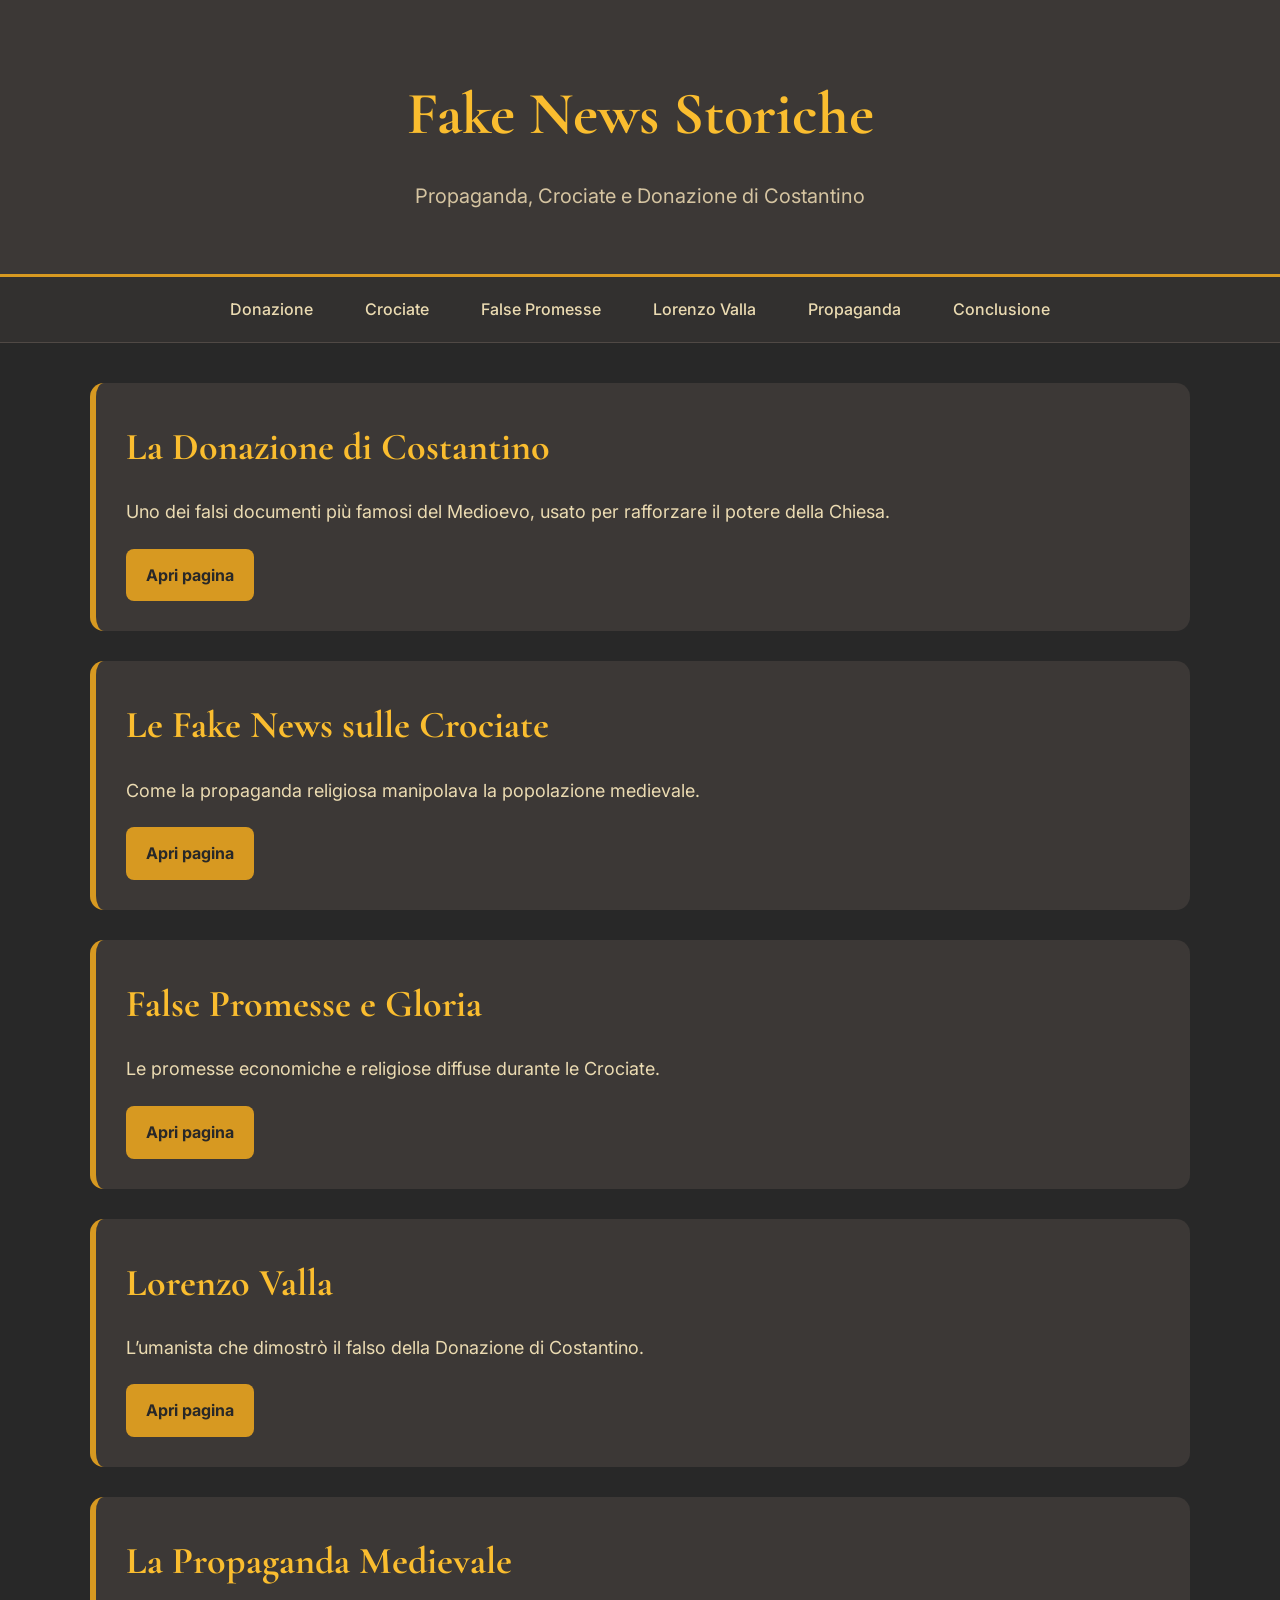
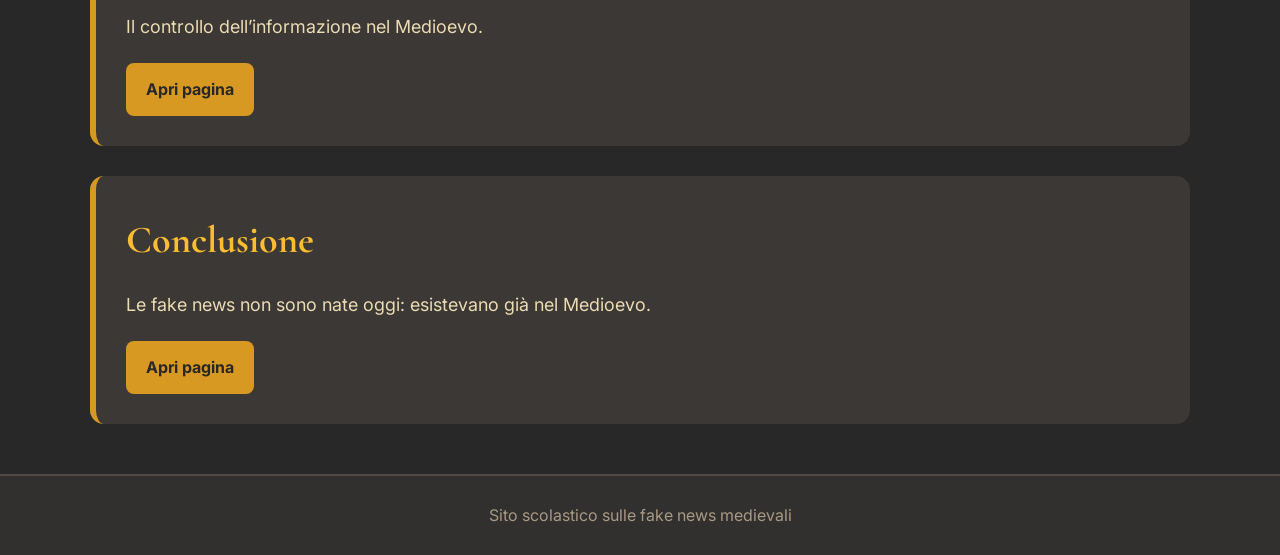
<file: docs/index.html>
<!DOCTYPE html>
<html lang="it">
<head>
    <meta charset="UTF-8">
    <meta name="viewport" content="width=device-width, initial-scale=1.0">
    <title>Fake News Storiche | educazione civica</title>
    <link rel="stylesheet" href="css/style.css">
</head>
<body>

<header>
    <h1>Fake News Storiche</h1>
    <p>Propaganda, Crociate e Donazione di Costantino</p>
</header>

<nav>
    <ul>
        <li><a href="pag/donazione.html">Donazione</a></li>
        <li><a href="pag/crociate.html">Crociate</a></li>
        <li><a href="pag/promesse.html">False Promesse</a></li>
        <li><a href="pag/valla.html">Lorenzo Valla</a></li>
        <li><a href="pag/propaganda.html">Propaganda</a></li>
        <li><a href="pag/conclusione.html">Conclusione</a></li>
    </ul>
</nav>

<main>

<section class="card">
    <h2>La Donazione di Costantino</h2>
    <p>
        Uno dei falsi documenti più famosi del Medioevo,
        usato per rafforzare il potere della Chiesa.
    </p>
    <a class="btn" href="pag/donazione.html">Apri pagina</a>
</section>

<section class="card">
    <h2>Le Fake News sulle Crociate</h2>
    <p>
        Come la propaganda religiosa manipolava
        la popolazione medievale.
    </p>
    <a class="btn" href="pag/crociate.html">Apri pagina</a>
</section>

<section class="card">
    <h2>False Promesse e Gloria</h2>
    <p>
        Le promesse economiche e religiose
        diffuse durante le Crociate.
    </p>
    <a class="btn" href="pag/promesse.html">Apri pagina</a>
</section>

<section class="card">
    <h2>Lorenzo Valla</h2>
    <p>
        L’umanista che dimostrò il falso
        della Donazione di Costantino.
    </p>
    <a class="btn" href="pag/valla.html">Apri pagina</a>
</section>

<section class="card">
    <h2>La Propaganda Medievale</h2>
    <p>
        Il controllo dell’informazione
        nel Medioevo.
    </p>
    <a class="btn" href="pag/propaganda.html">Apri pagina</a>
</section>

<section class="card">
    <h2>Conclusione</h2>
    <p>
        Le fake news non sono nate oggi:
        esistevano già nel Medioevo.
    </p>
    <a class="btn" href="pag/conclusione.html">Apri pagina</a>
</section>

</main>

<footer>
    <p>Sito scolastico sulle fake news medievali</p>
</footer>

</body>
</html>
</file>
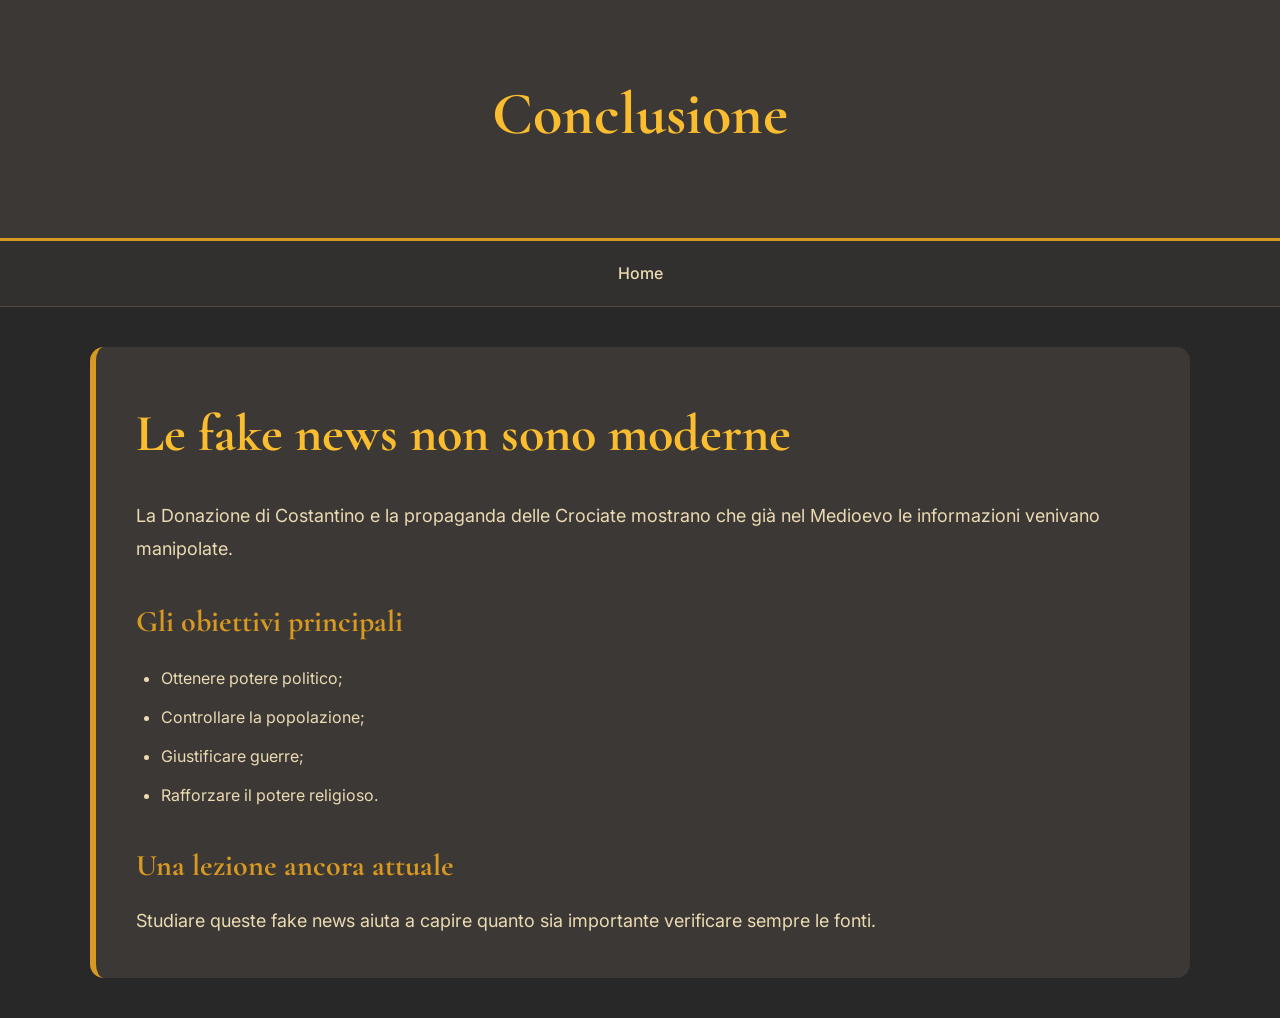
<file: docs/pag/conclusione.html>
<!DOCTYPE html>
<html lang="it">
<head>
    <meta charset="UTF-8">
    <meta name="viewport" content="width=device-width, initial-scale=1.0">
    <title>Conclusione</title>
    <link rel="stylesheet" href="../css/style.css">
</head>
<body>

<header>
    <h1>Conclusione</h1>
</header>

<nav>
    <ul>
        <li><a href="../index.html">Home</a></li>
    </ul>
</nav>

<main>

<section class="content">

<h1>Le fake news non sono moderne</h1>

<p>
La Donazione di Costantino e la propaganda
delle Crociate mostrano che già nel Medioevo
le informazioni venivano manipolate.
</p>

<h2>Gli obiettivi principali</h2>
<ul>
<li>Ottenere potere politico;</li>
<li>Controllare la popolazione;</li>
<li>Giustificare guerre;</li>
<li>Rafforzare il potere religioso.</li>
</ul>

<h2>Una lezione ancora attuale</h2>
<p>
Studiare queste fake news aiuta a capire
quanto sia importante verificare sempre le fonti.
</p>

</section>

</main>

</body>
</html>
</file>
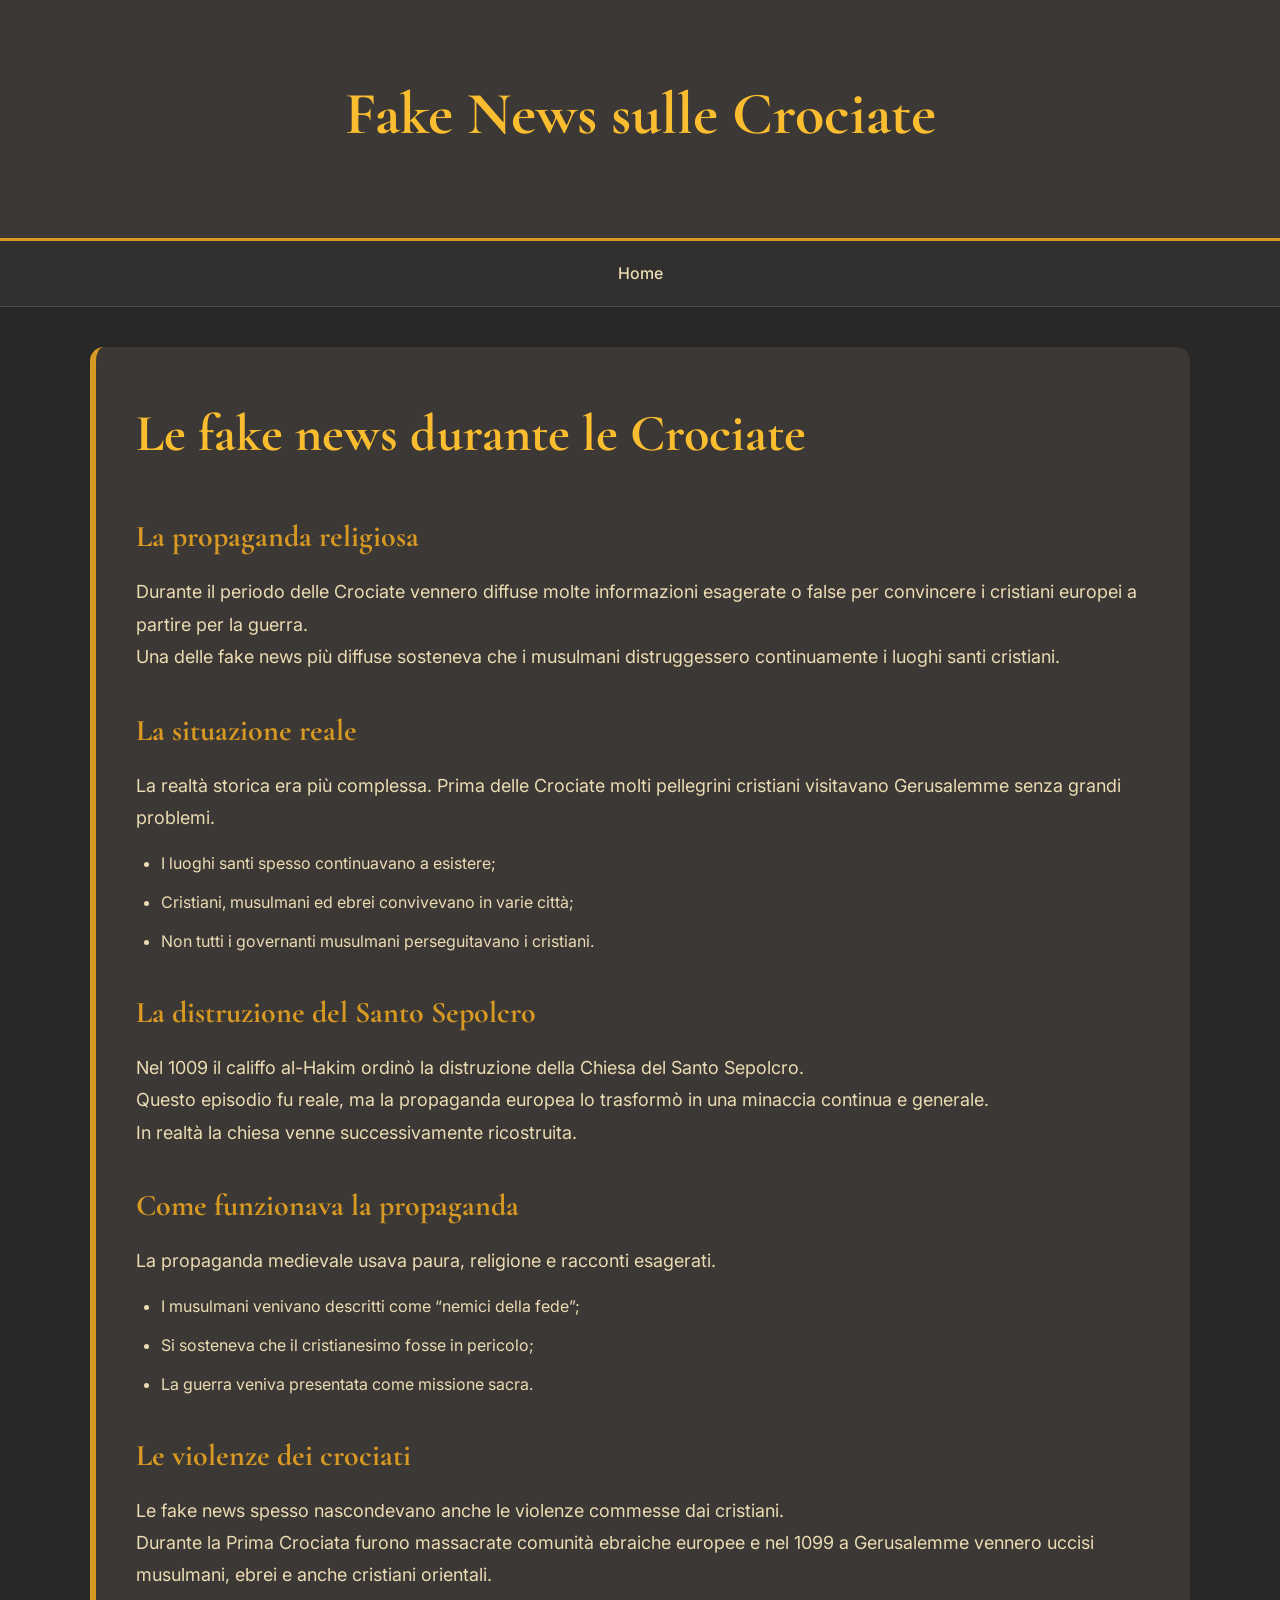
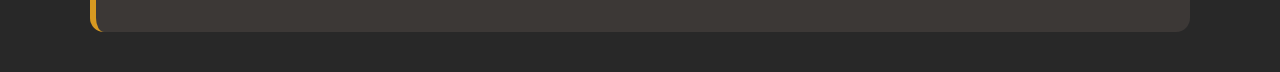
<file: docs/pag/crociate.html>
<!DOCTYPE html>
<html lang="it">
<head>
    <meta charset="UTF-8">
    <meta name="viewport" content="width=device-width, initial-scale=1.0">
    <title>Crociate</title>
    <link rel="stylesheet" href="../css/style.css">
</head>
<body>

<header>
    <h1>Fake News sulle Crociate</h1>
</header>

<nav>
    <ul>
        <li><a href="../index.html">Home</a></li>
    </ul>
</nav>

<main>


<section class="content">

<h1>Le fake news durante le Crociate</h1>

<h2>La propaganda religiosa</h2>

<p>
Durante il periodo delle Crociate
vennero diffuse molte informazioni esagerate o false
per convincere i cristiani europei a partire per la guerra.
</p>

<p>
Una delle fake news più diffuse sosteneva
che i musulmani distruggessero continuamente
i luoghi santi cristiani.
</p>

<h2>La situazione reale</h2>

<p>
La realtà storica era più complessa.
Prima delle Crociate molti pellegrini cristiani
visitavano Gerusalemme senza grandi problemi.
</p>

<ul>
<li>I luoghi santi spesso continuavano a esistere;</li>
<li>Cristiani, musulmani ed ebrei convivevano in varie città;</li>
<li>Non tutti i governanti musulmani perseguitavano i cristiani.</li>
</ul>

<h2>La distruzione del Santo Sepolcro</h2>

<p>
Nel 1009 il califfo al-Hakim ordinò
la distruzione della Chiesa del Santo Sepolcro.
</p>

<p>
Questo episodio fu reale,
ma la propaganda europea lo trasformò
in una minaccia continua e generale.
</p>

<p>
In realtà la chiesa venne successivamente ricostruita.
</p>

<h2>Come funzionava la propaganda</h2>

<p>
La propaganda medievale usava paura,
religione e racconti esagerati.
</p>

<ul>
<li>I musulmani venivano descritti come “nemici della fede”;</li>
<li>Si sosteneva che il cristianesimo fosse in pericolo;</li>
<li>La guerra veniva presentata come missione sacra.</li>
</ul>

<h2>Le violenze dei crociati</h2>

<p>
Le fake news spesso nascondevano
anche le violenze commesse dai cristiani.
</p>

<p>
Durante la Prima Crociata
furono massacrate comunità ebraiche europee
e nel 1099 a Gerusalemme
vennero uccisi musulmani, ebrei
e anche cristiani orientali.
</p>

</section>

</main>

</body>
</html>
</file>
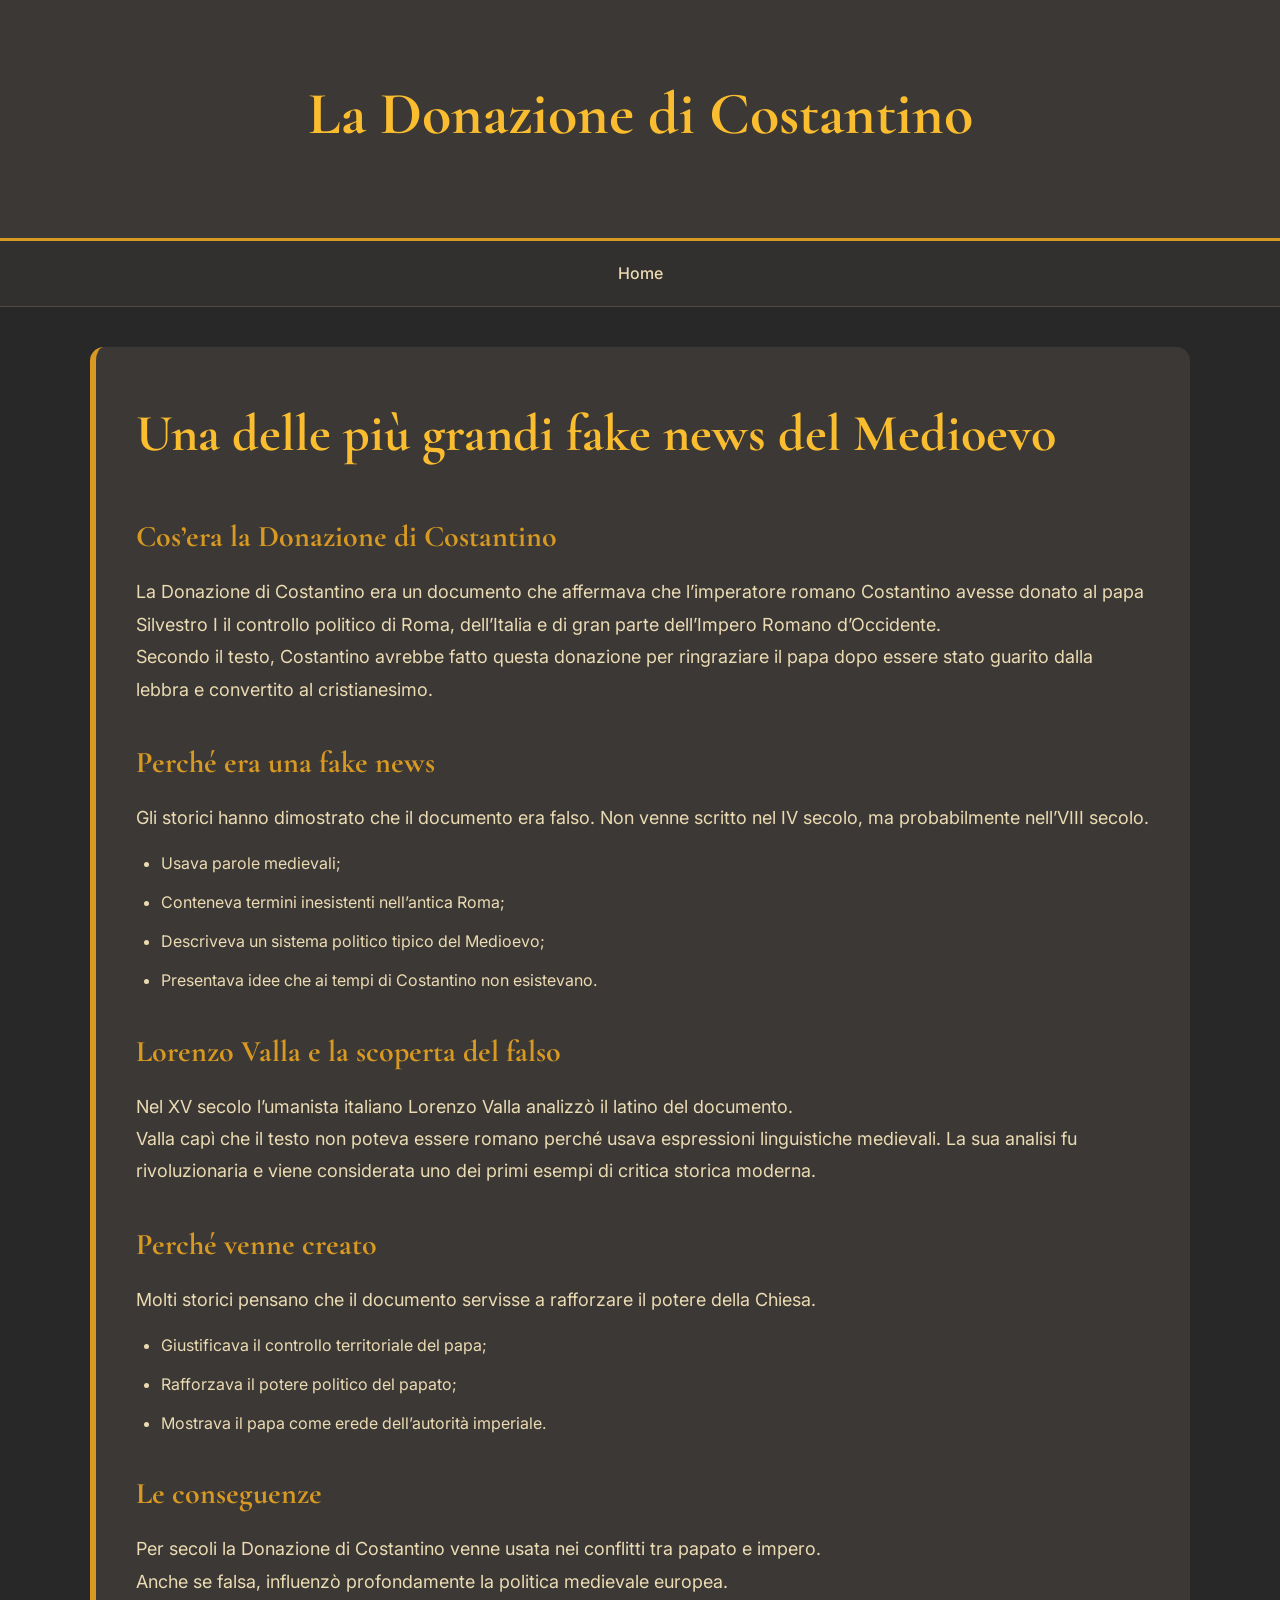
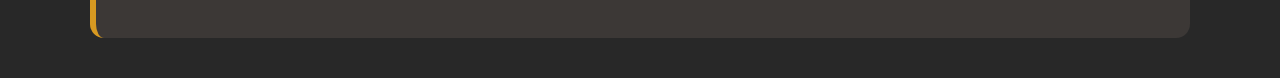
<file: docs/pag/donazione.html>
<!DOCTYPE html>
<html lang="it">
<head>
    <meta charset="UTF-8">
    <meta name="viewport" content="width=device-width, initial-scale=1.0">
    <title>Donazione di Costantino</title>
    <link rel="stylesheet" href="../css/style.css">
</head>
<body>

<header>
    <h1>La Donazione di Costantino</h1>
</header>

<nav>
    <ul>
        <li><a href="../index.html">Home</a></li>
    </ul>
</nav>

<main>


<section class="content">

<h1>Una delle più grandi fake news del Medioevo</h1>

<h2>Cos’era la Donazione di Costantino</h2>

<p>
La Donazione di Costantino era un documento che affermava
che l’imperatore romano Costantino avesse donato al papa
Silvestro I il controllo politico di Roma,
dell’Italia e di gran parte dell’Impero Romano d’Occidente.
</p>

<p>
Secondo il testo, Costantino avrebbe fatto questa donazione
per ringraziare il papa dopo essere stato guarito dalla lebbra
e convertito al cristianesimo.
</p>

<h2>Perché era una fake news</h2>

<p>
Gli storici hanno dimostrato che il documento era falso.
Non venne scritto nel IV secolo,
ma probabilmente nell’VIII secolo.
</p>

<ul>
<li>Usava parole medievali;</li>
<li>Conteneva termini inesistenti nell’antica Roma;</li>
<li>Descriveva un sistema politico tipico del Medioevo;</li>
<li>Presentava idee che ai tempi di Costantino non esistevano.</li>
</ul>

<h2>Lorenzo Valla e la scoperta del falso</h2>

<p>
Nel XV secolo l’umanista italiano Lorenzo Valla
analizzò il latino del documento.
</p>

<p>
Valla capì che il testo non poteva essere romano
perché usava espressioni linguistiche medievali.
La sua analisi fu rivoluzionaria
e viene considerata uno dei primi esempi
di critica storica moderna.
</p>

<h2>Perché venne creato</h2>

<p>
Molti storici pensano che il documento
servisse a rafforzare il potere della Chiesa.
</p>

<ul>
<li>Giustificava il controllo territoriale del papa;</li>
<li>Rafforzava il potere politico del papato;</li>
<li>Mostrava il papa come erede dell’autorità imperiale.</li>
</ul>

<h2>Le conseguenze</h2>

<p>
Per secoli la Donazione di Costantino
venne usata nei conflitti tra papato e impero.
</p>

<p>
Anche se falsa, influenzò profondamente
la politica medievale europea.
</p>

</section>

</main>

</body>
</html>
</file>
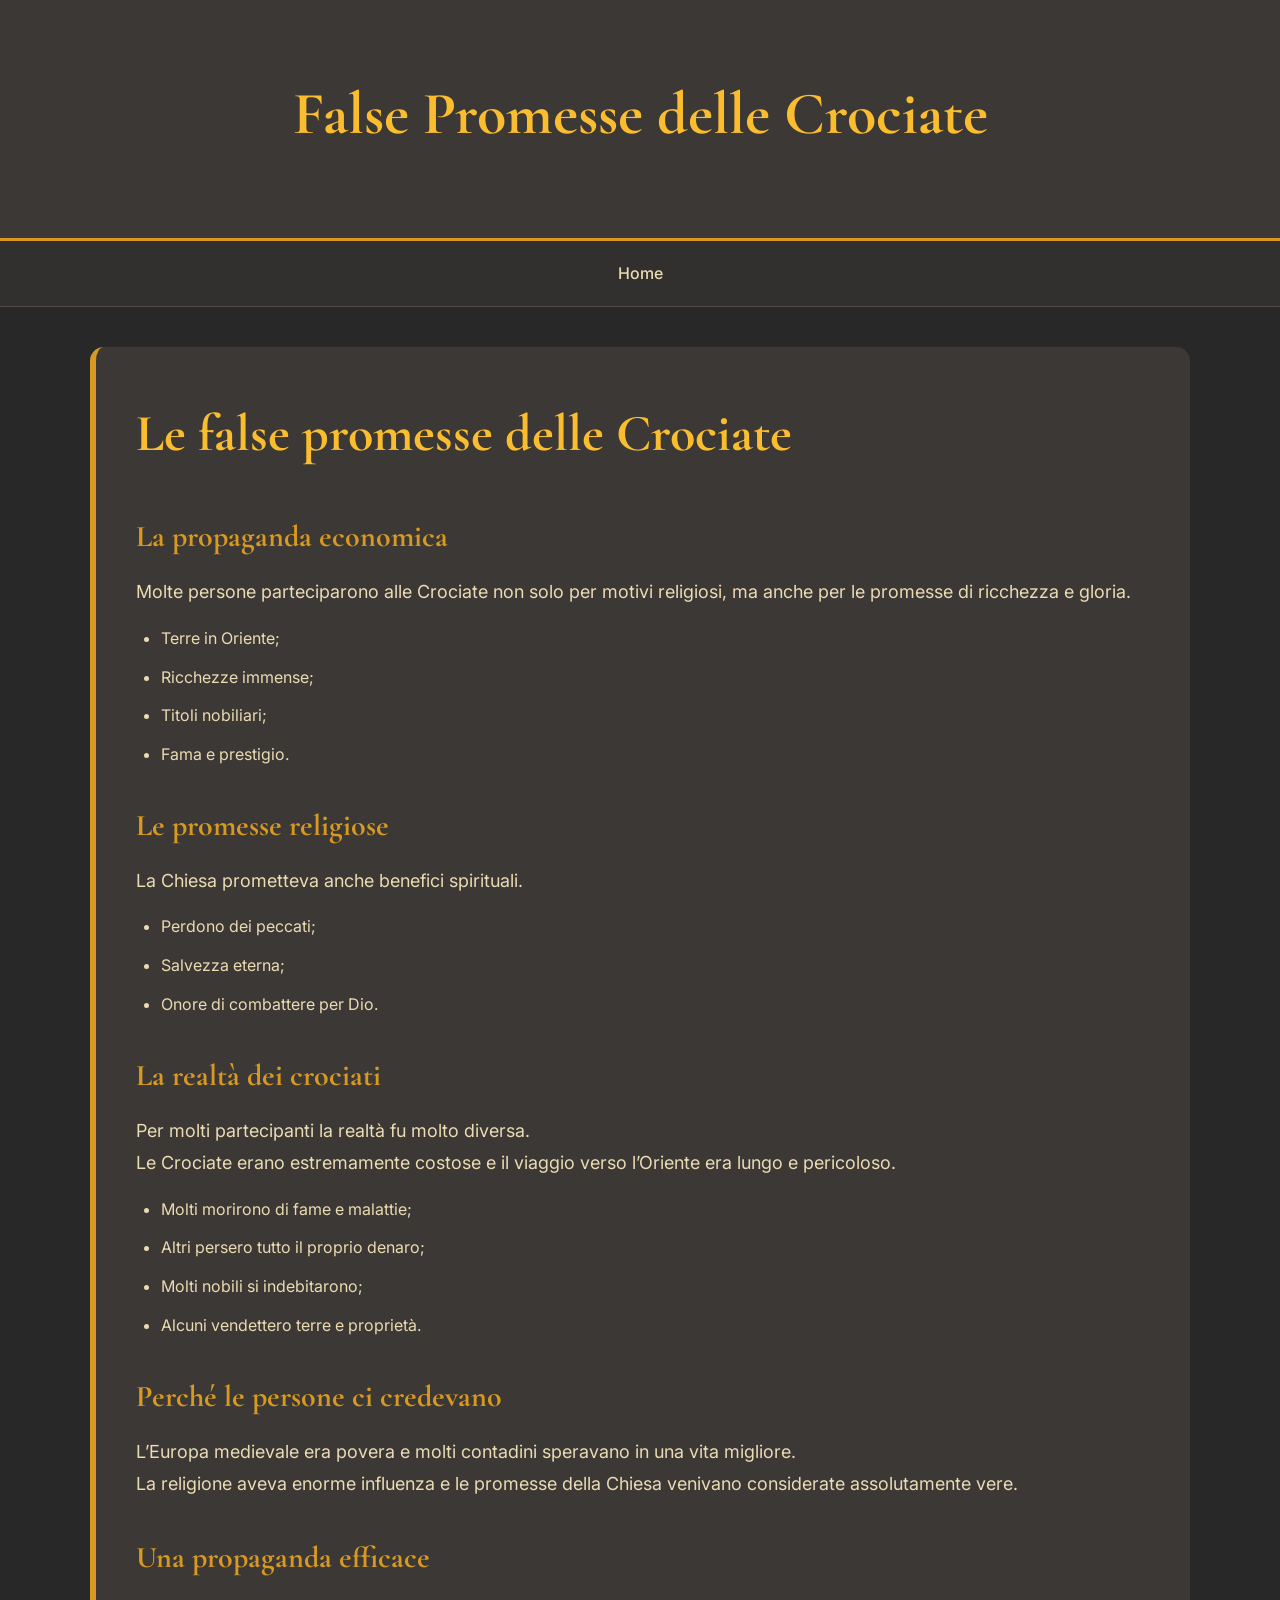
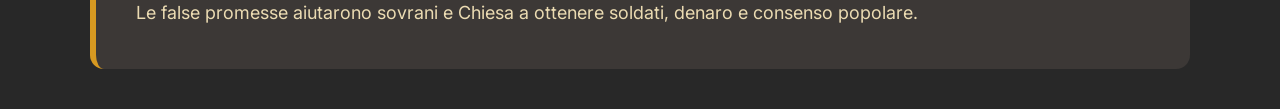
<file: docs/pag/promesse.html>
<!DOCTYPE html>
<html lang="it">
<head>
    <meta charset="UTF-8">
    <meta name="viewport" content="width=device-width, initial-scale=1.0">
    <title>False Promesse</title>
    <link rel="stylesheet" href="../css/style.css">
</head>
<body>

<header>
    <h1>False Promesse delle Crociate</h1>
</header>

<nav>
    <ul>
        <li><a href="../index.html">Home</a></li>
    </ul>
</nav>

<main>


<section class="content">

<h1>Le false promesse delle Crociate</h1>

<h2>La propaganda economica</h2>

<p>
Molte persone parteciparono alle Crociate
non solo per motivi religiosi,
ma anche per le promesse di ricchezza e gloria.
</p>

<ul>
<li>Terre in Oriente;</li>
<li>Ricchezze immense;</li>
<li>Titoli nobiliari;</li>
<li>Fama e prestigio.</li>
</ul>

<h2>Le promesse religiose</h2>

<p>
La Chiesa prometteva anche benefici spirituali.
</p>

<ul>
<li>Perdono dei peccati;</li>
<li>Salvezza eterna;</li>
<li>Onore di combattere per Dio.</li>
</ul>

<h2>La realtà dei crociati</h2>

<p>
Per molti partecipanti la realtà fu molto diversa.
</p>

<p>
Le Crociate erano estremamente costose
e il viaggio verso l’Oriente era lungo e pericoloso.
</p>

<ul>
<li>Molti morirono di fame e malattie;</li>
<li>Altri persero tutto il proprio denaro;</li>
<li>Molti nobili si indebitarono;</li>
<li>Alcuni vendettero terre e proprietà.</li>
</ul>

<h2>Perché le persone ci credevano</h2>

<p>
L’Europa medievale era povera
e molti contadini speravano in una vita migliore.
</p>

<p>
La religione aveva enorme influenza
e le promesse della Chiesa
venivano considerate assolutamente vere.
</p>

<h2>Una propaganda efficace</h2>

<p>
Le false promesse aiutarono sovrani e Chiesa
a ottenere soldati, denaro e consenso popolare.
</p>

</section>

</main>

</body>
</html>
</file>
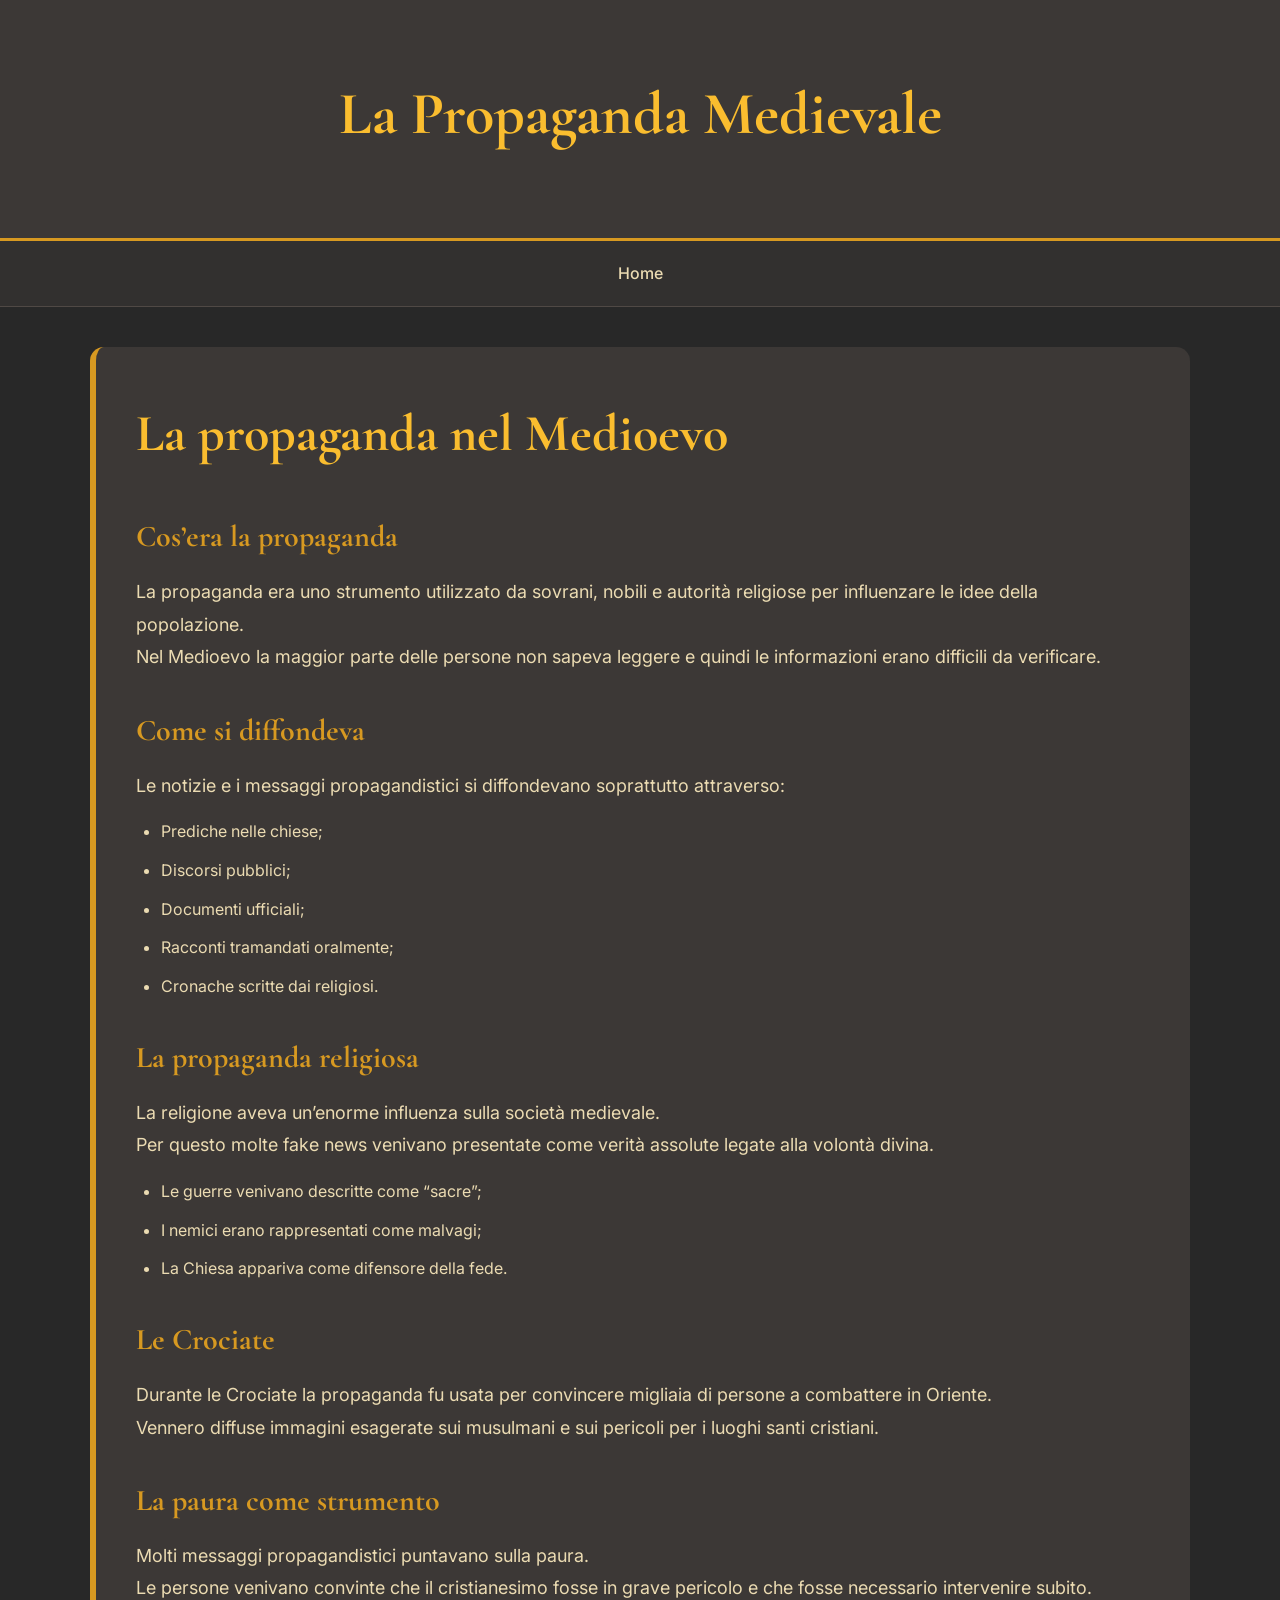
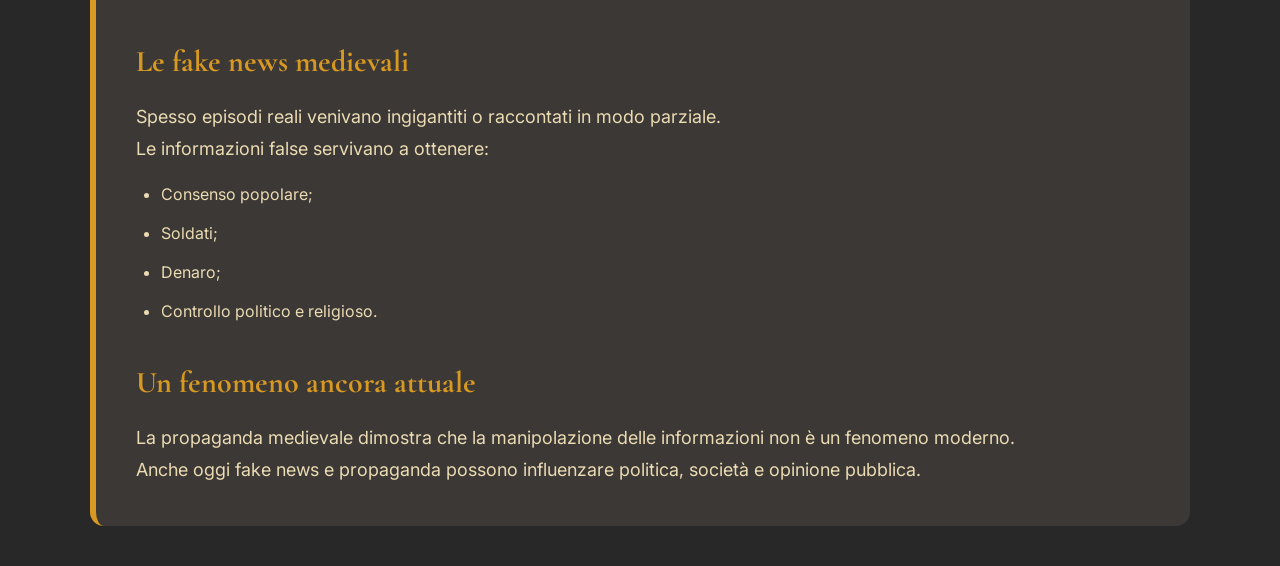
<file: docs/pag/propaganda.html>
<!DOCTYPE html>
<html lang="it">
<head>
    <meta charset="UTF-8">
    <meta name="viewport" content="width=device-width, initial-scale=1.0">
    <title>Propaganda Medievale</title>
    <link rel="stylesheet" href="../css/style.css">
</head>
<body>

<header>
    <h1>La Propaganda Medievale</h1>
</header>

<nav>
    <ul>
        <li><a href="../index.html">Home</a></li>
    </ul>
</nav>

<main>


<section class="content">

<h1>La propaganda nel Medioevo</h1>

<h2>Cos’era la propaganda</h2>

<p>
La propaganda era uno strumento utilizzato
da sovrani, nobili e autorità religiose
per influenzare le idee della popolazione.
</p>

<p>
Nel Medioevo la maggior parte delle persone
non sapeva leggere
e quindi le informazioni erano difficili da verificare.
</p>

<h2>Come si diffondeva</h2>

<p>
Le notizie e i messaggi propagandistici
si diffondevano soprattutto attraverso:
</p>

<ul>
<li>Prediche nelle chiese;</li>
<li>Discorsi pubblici;</li>
<li>Documenti ufficiali;</li>
<li>Racconti tramandati oralmente;</li>
<li>Cronache scritte dai religiosi.</li>
</ul>

<h2>La propaganda religiosa</h2>

<p>
La religione aveva un’enorme influenza
sulla società medievale.
</p>

<p>
Per questo molte fake news
venivano presentate come verità assolute
legate alla volontà divina.
</p>

<ul>
<li>Le guerre venivano descritte come “sacre”;</li>
<li>I nemici erano rappresentati come malvagi;</li>
<li>La Chiesa appariva come difensore della fede.</li>
</ul>

<h2>Le Crociate</h2>

<p>
Durante le Crociate la propaganda
fu usata per convincere migliaia di persone
a combattere in Oriente.
</p>

<p>
Vennero diffuse immagini esagerate
sui musulmani e sui pericoli
per i luoghi santi cristiani.
</p>

<h2>La paura come strumento</h2>

<p>
Molti messaggi propagandistici
puntavano sulla paura.
</p>

<p>
Le persone venivano convinte
che il cristianesimo fosse in grave pericolo
e che fosse necessario intervenire subito.
</p>

<h2>Le fake news medievali</h2>

<p>
Spesso episodi reali venivano ingigantiti
o raccontati in modo parziale.
</p>

<p>
Le informazioni false servivano a ottenere:
</p>

<ul>
<li>Consenso popolare;</li>
<li>Soldati;</li>
<li>Denaro;</li>
<li>Controllo politico e religioso.</li>
</ul>

<h2>Un fenomeno ancora attuale</h2>

<p>
La propaganda medievale dimostra
che la manipolazione delle informazioni
non è un fenomeno moderno.
</p>

<p>
Anche oggi fake news e propaganda
possono influenzare politica,
società e opinione pubblica.
</p>

</section>

</main>

</body>
</html>
</file>
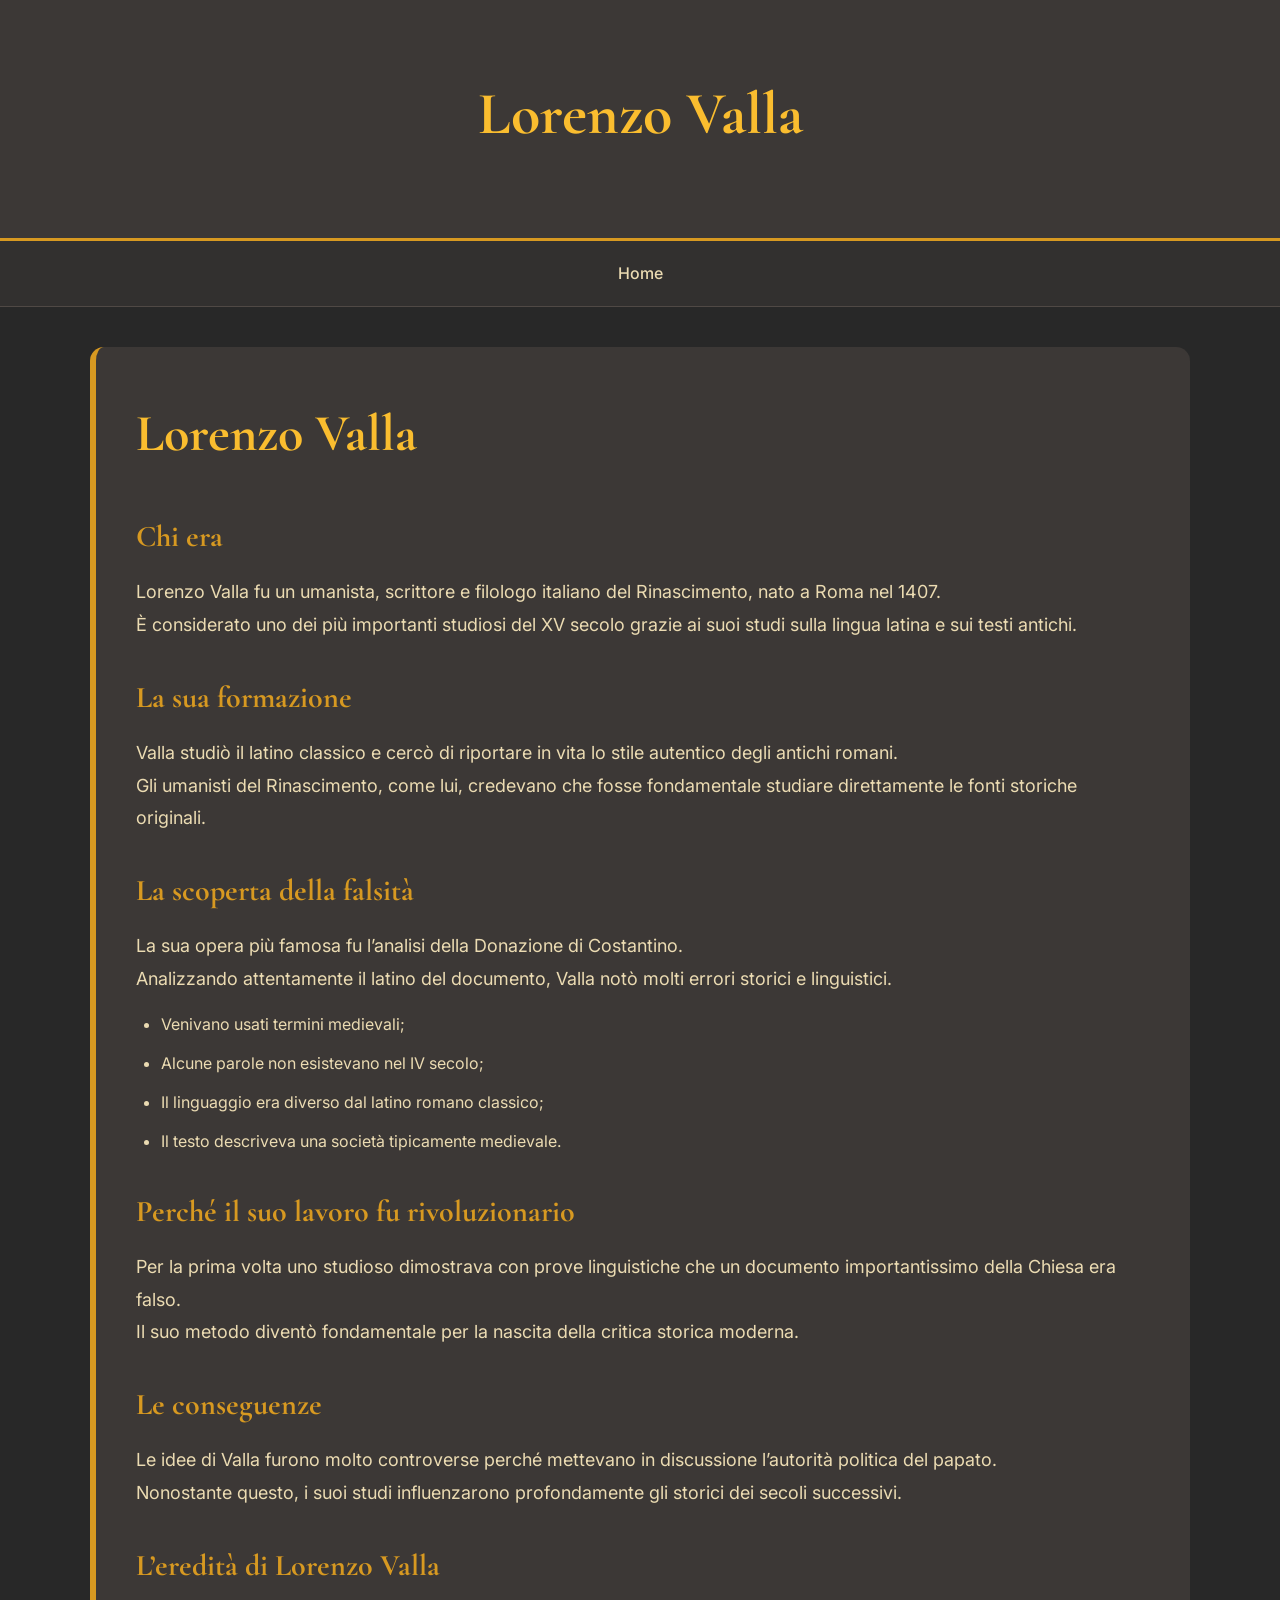
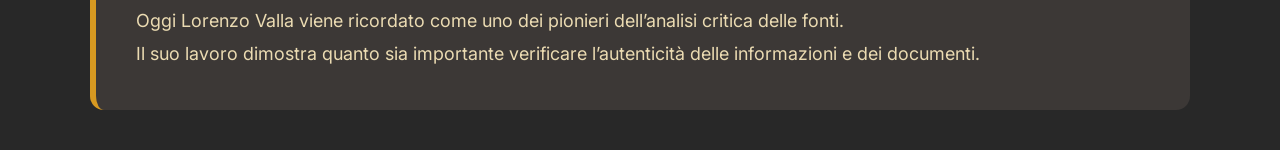
<file: docs/pag/valla.html>
<!DOCTYPE html>
<html lang="it">
<head>
    <meta charset="UTF-8">
    <meta name="viewport" content="width=device-width, initial-scale=1.0">
    <title>Lorenzo Valla</title>
    <link rel="stylesheet" href="../css/style.css">
</head>
<body>

<header>
    <h1>Lorenzo Valla</h1>
</header>

<nav>
    <ul>
        <li><a href="../index.html">Home</a></li>
    </ul>
</nav>

<main>


<section class="content">

<h1>Lorenzo Valla</h1>

<h2>Chi era</h2>

<p>
Lorenzo Valla fu un umanista,
scrittore e filologo italiano del Rinascimento,
nato a Roma nel 1407.
</p>

<p>
È considerato uno dei più importanti studiosi
del XV secolo grazie ai suoi studi
sulla lingua latina e sui testi antichi.
</p>

<h2>La sua formazione</h2>

<p>
Valla studiò il latino classico
e cercò di riportare in vita
lo stile autentico degli antichi romani.
</p>

<p>
Gli umanisti del Rinascimento,
come lui, credevano che fosse fondamentale
studiare direttamente le fonti storiche originali.
</p>

<h2>La scoperta della falsità</h2>

<p>
La sua opera più famosa fu
l’analisi della Donazione di Costantino.
</p>

<p>
Analizzando attentamente il latino del documento,
Valla notò molti errori storici e linguistici.
</p>

<ul>
<li>Venivano usati termini medievali;</li>
<li>Alcune parole non esistevano nel IV secolo;</li>
<li>Il linguaggio era diverso dal latino romano classico;</li>
<li>Il testo descriveva una società tipicamente medievale.</li>
</ul>

<h2>Perché il suo lavoro fu rivoluzionario</h2>

<p>
Per la prima volta uno studioso
dimostrava con prove linguistiche
che un documento importantissimo della Chiesa
era falso.
</p>

<p>
Il suo metodo diventò fondamentale
per la nascita della critica storica moderna.
</p>

<h2>Le conseguenze</h2>

<p>
Le idee di Valla furono molto controverse
perché mettevano in discussione
l’autorità politica del papato.
</p>

<p>
Nonostante questo,
i suoi studi influenzarono profondamente
gli storici dei secoli successivi.
</p>

<h2>L’eredità di Lorenzo Valla</h2>

<p>
Oggi Lorenzo Valla viene ricordato
come uno dei pionieri
dell’analisi critica delle fonti.
</p>

<p>
Il suo lavoro dimostra
quanto sia importante verificare
l’autenticità delle informazioni e dei documenti.
</p>

</section>

</main>

</body>
</html>
</file>
<file: docs/css/style.css>
/* prende i font */
@import url('https://fonts.googleapis.com/css2?family=Cormorant+Garamond:wght@400;600;700&family=Inter:wght@300;400;500;600&display=swap');

*{
    margin:0;
    padding:0;
    box-sizing:border-box;
}

body{
    background-color:#282828;
    color:#ebdbb2;
    font-family:'Inter',sans-serif;
    line-height:1.8;
}

/* HEADER */
header{
    background-color:#3c3836;
    text-align:center;
    padding:60px 20px;
    border-bottom:3px solid #d79921;
}

header h1{
    font-family:'Cormorant Garamond',serif;
    font-size:60px;
    color:#fabd2f;
    margin-bottom:10px;
}

header p{
    color:#d5c4a1;
    font-size:20px;
}

/* NAVBAR */
nav{
    background-color:#32302f;
    border-bottom:1px solid #504945;
    position:sticky;
    top:0;
    z-index:1000;
}

nav ul{
    display:flex;
    justify-content:center;
    flex-wrap:wrap;
    list-style:none;
    padding:10px;
}

nav ul li{
    margin:8px;
}

nav ul li a{
    text-decoration:none;
    color:#ebdbb2;
    padding:10px 18px;
    border-radius:8px;
    transition:0.3s;
    font-weight:500;
}

nav ul li a:hover{
    background-color:#d79921;
    color:#282828;
}

/* MAIN */
main{
    width:90%;
    max-width:1100px;
    margin:40px auto;
}

/* CARD */
.card{
    background-color:#3c3836;
    padding:30px;
    border-radius:14px;
    margin-bottom:30px;
    border-left:6px solid #d79921;
    transition:0.3s;
}

.card:hover{
    transform:translateY(-3px);
    background-color:#504945;
}

.card h2{
    font-family:'Cormorant Garamond',serif;
    color:#fabd2f;
    margin-bottom:15px;
    font-size:38px;
}

.card p{
    color:#ebdbb2;
    font-size:18px;
}

/* BUTTON */
.btn{
    display:inline-block;
    margin-top:20px;
    background-color:#d79921;
    color:#282828;
    text-decoration:none;
    padding:12px 20px;
    border-radius:8px;
    font-weight:bold;
    transition:0.3s;
}

.btn:hover{
    background-color:#fabd2f;
}

/* CONTENT PAGE */
.content{
    background-color:#3c3836;
    padding:40px;
    border-radius:14px;
    border-left:6px solid #d79921;
}

.content h1{
    font-family:'Cormorant Garamond',serif;
    color:#fabd2f;
    font-size:52px;
    margin-bottom:20px;
}

.content h2{
    color:#d79921;
    margin-top:30px;
    margin-bottom:12px;
    font-size:30px;
    font-family:'Cormorant Garamond',serif;
}

.content p{
    font-size:18px;
    color:#ebdbb2;
}

.content ul{
    margin-left:25px;
    margin-top:15px;
}

.content li{
    margin-bottom:10px;
}

/* FOOTER */
footer{
    background-color:#32302f;
    text-align:center;
    padding:25px;
    margin-top:50px;
    color:#a89984;
    border-top:2px solid #504945;
}

/* RESPONSIVE */
@media(max-width:768px){

    header h1{
        font-size:42px;
    }

    nav ul{
        flex-direction:column;
        align-items:center;
    }

    .content h1{
        font-size:36px;
    }

    .card h2{
        font-size:30px;
    }
}
</file>
